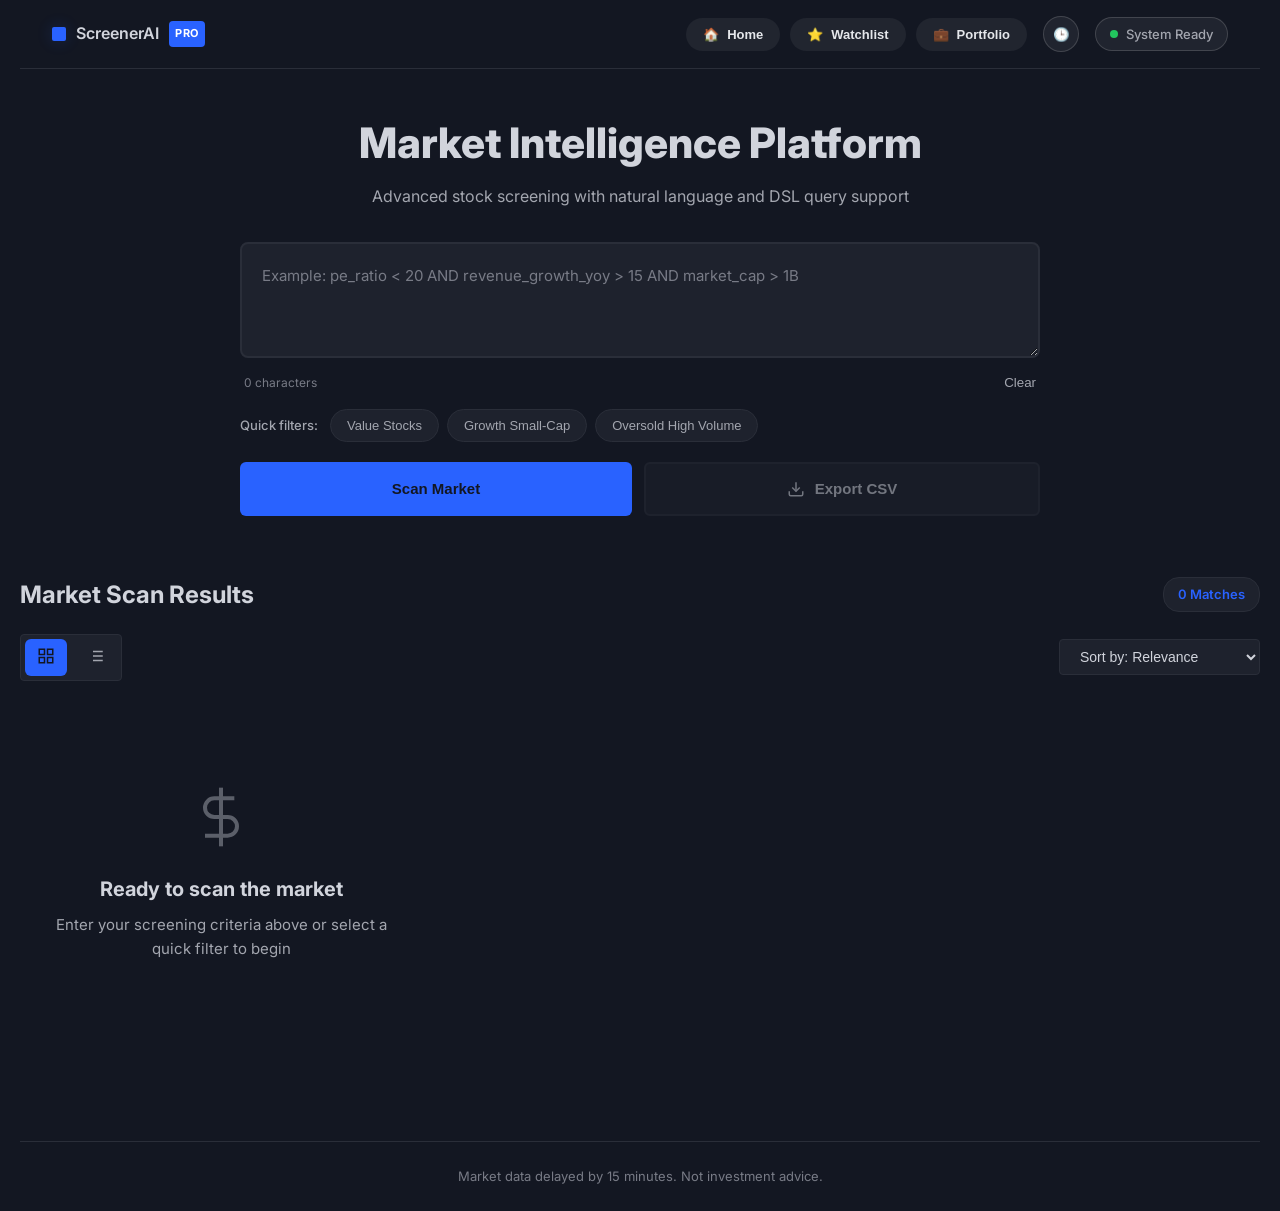
<file: Frontend/index.html>
<!DOCTYPE html>
<html lang="en">
<head>
    <meta charset="UTF-8">
    <meta name="viewport" content="width=device-width, initial-scale=1.0">
    <meta name="description" content="Professional AI-powered stock screener with advanced filtering and real-time market intelligence">
    <title>ScreenerAI Pro | Advanced Stock Market Intelligence</title>
    <link rel="stylesheet" href="style.css?v=pro">
    <link rel="preconnect" href="https://fonts.googleapis.com">
    <link rel="preconnect" href="https://fonts.gstatic.com" crossorigin>
    <link href="https://fonts.googleapis.com/css2?family=Inter:wght@400;500;600;700;800&display=swap" rel="stylesheet">

</head>
<body>
    <div class="app-shell">

       <header class="header">
  <div class="brand">
    <div class="logo-sq"></div>
    <span class="brand-text">ScreenerAI</span>
    <span class="version-badge">PRO</span>
  </div>

  <div class="header-actions">

    <div class="nav-group">
      <button class="nav-btn" onclick="window.location.href='index.html'">
        🏠 <span>Home</span>
      </button>

      <button class="nav-btn" onclick="window.location.href='watchlist.html'">
        ⭐ <span>Watchlist</span>
      </button>

      <button class="nav-btn" onclick="window.location.href='portfolio.html'">
        💼 <span>Portfolio</span>
      </button>
    </div>

    <button class="icon-btn" id="historyBtn" title="Query History">
      🕒
    </button>

    <div class="status-pill">
      <span class="status-indicator"></span>
      System Ready
    </div>

  </div>
</header>

        <main class="main-content">

            <section class="search-section">
                <div class="section-header">
                    <h1>Market Intelligence Platform</h1>
                    <p class="subtitle">Advanced stock screening with natural language and DSL query support</p>
                </div>

                <div class="search-container">

                    <div class="query-wrapper">
                        <textarea 
                            id="queryInput" 
                            placeholder="Example: pe_ratio < 20 AND revenue_growth_yoy > 15 AND market_cap > 1B"
                            aria-label="Stock screening query"
                            rows="3"
                        ></textarea>
                        <div class="query-meta">
                            <span class="char-count" id="charCount">0 characters</span>
                            <button class="text-btn" id="clearBtn">Clear</button>
                        </div>
                    </div>

                    <div class="examples-section">
                        <span class="examples-label">Quick filters:</span>
                        <div class="example-chips">
                            <button class="chip" data-query="pe_ratio < 15 AND dividend_yield > 2">Value Stocks</button>
                            <button class="chip" data-query="revenue_growth_yoy > 20 AND market_cap < 2B">Growth Small-Cap</button>
                            <button class="chip" data-query="rsi < 30 AND volume > avg_volume * 2">Oversold High Volume</button>
                        </div>
                    </div>

                    <div class="action-row">
                        <button id="runBtn" class="action-btn primary">
                            <span id="btnText">Scan Market</span>
                            <div id="loader" class="loader" aria-hidden="true"></div>
                        </button>
                        <button id="exportBtn" class="action-btn secondary" disabled>
                            <svg width="18" height="18" viewBox="0 0 24 24" fill="none" stroke="currentColor" stroke-width="2">
                                <path d="M21 15v4a2 2 0 0 1-2 2H5a2 2 0 0 1-2-2v-4"/>
                                <polyline points="7 10 12 15 17 10"/>
                                <line x1="12" y1="15" x2="12" y2="3"/>
                            </svg>
                            Export CSV
                        </button>
                    </div>
                </div>
            </section>

            <div id="toastContainer" class="toast-container" role="alert" aria-live="assertive"></div>

            <section class="results-section">
                <div class="section-meta">
                    <div class="results-header">
                        <h2>Market Scan Results</h2>
                        <span id="stockCount" class="count-tag">0 Matches</span>
                    </div>

                    <div class="results-controls">
                        <div class="view-toggle">
                            <button class="toggle-btn active" data-view="grid" aria-label="Grid view">
                                <svg width="18" height="18" viewBox="0 0 24 24" fill="none" stroke="currentColor" stroke-width="2">
                                    <rect x="3" y="3" width="7" height="7"/>
                                    <rect x="14" y="3" width="7" height="7"/>
                                    <rect x="14" y="14" width="7" height="7"/>
                                    <rect x="3" y="14" width="7" height="7"/>
                                </svg>
                            </button>
                            <button class="toggle-btn" data-view="table" aria-label="Table view">
                                <svg width="18" height="18" viewBox="0 0 24 24" fill="none" stroke="currentColor" stroke-width="2">
                                    <line x1="8" y1="6" x2="21" y2="6"/>
                                    <line x1="8" y1="12" x2="21" y2="12"/>
                                    <line x1="8" y1="18" x2="21" y2="18"/>
                                    <line x1="3" y1="6" x2="3.01" y2="6"/>
                                    <line x1="3" y1="12" x2="3.01" y2="12"/>
                                    <line x1="3" y1="18" x2="3.01" y2="18"/>
                                </svg>
                            </button>
                        </div>

                        <select id="sortSelect" class="sort-select" aria-label="Sort results">
                            <option value="relevance">Sort by: Relevance</option>
                            <option value="pe_asc">P/E Ratio (Low to High)</option>
                            <option value="pe_desc">P/E Ratio (High to Low)</option>
                            <option value="market_cap_desc">Market Cap (Largest)</option>
                            <option value="volume_desc">Volume (Highest)</option>
                        </select>
                    </div>
                </div>

                <div id="resultsList" class="results-grid" role="region" aria-label="Stock results">
                    <div class="empty-state">
                        <svg width="64" height="64" viewBox="0 0 24 24" fill="none" stroke="currentColor" stroke-width="1.5">
                            <line x1="12" y1="1" x2="12" y2="23"/>
                            <path d="M17 5H9.5a3.5 3.5 0 0 0 0 7h5a3.5 3.5 0 0 1 0 7H6"/>
                        </svg>
                        <h3>Ready to scan the market</h3>
                        <p>Enter your screening criteria above or select a quick filter to begin</p>
                    </div>
                </div>
                <section class="results-section" id="watchlistSection" style="display:none;">
  <div class="section-meta">
    <h2>My Watchlist</h2>
  </div>
  <div id="watchlistList" class="results-grid"></div>
</section>

                <div id="pagination" class="pagination" hidden></div>
            </section>
        </main>

        <footer class="footer">
            <p>Market data delayed by 15 minutes. Not investment advice.</p>
        </footer>
    </div>

    <script src="script.js"></script>
</body>
</html>
</file>
<file: Frontend/style.css>
:root {
    --bg-main: #131722;
    --bg-card: #1e222d;
    --bg-elevated: #2a2e39;
    --accent: #2962ff;
    --accent-hover: #1e4ebd;
    --accent-glow: rgba(41, 98, 255, 0.2);
    --success: #26a69a;
    --error: #ef5350;
    --warning: #ffb74d;
    --text-high: #d1d4dc;
    --text-mid: #a3a6af;
    --text-low: #787b86;
    --border: #2a2e39;
    --border-hover: #363a45;

    --radius-sm: 4px;
    --radius-md: 6px;
    --radius-lg: 8px;
    --radius-xl: 12px;

    --shadow-sm: 0 1px 3px rgba(0, 0, 0, 0.4);
    --shadow-md: 0 4px 6px rgba(0, 0, 0, 0.4);
    --shadow-lg: 0 10px 15px rgba(0, 0, 0, 0.4);
    --shadow-glow: none;

    --transition: 0.15s ease-in-out;
}

* {
    margin: 0;
    padding: 0;
    box-sizing: border-box;
}

body {
    background-color: var(--bg-main);
    color: var(--text-high);
    font-family: 'Inter', -apple-system, BlinkMacSystemFont, 'Segoe UI', Roboto, sans-serif;
    line-height: 1.6;
    -webkit-font-smoothing: antialiased;
    -moz-osx-font-smoothing: grayscale;
}

.app-shell {
    min-height: 100vh;
    max-width: 1400px;
    margin: 0 auto;
    padding: 0 20px;
}

.header {
    display: flex;
    justify-content: space-between;
    align-items: center;
    padding: 24px 0;
    border-bottom: 1px solid var(--border);
}

.brand {
    display: flex;
    align-items: center;
    gap: 12px;
    font-size: 22px;
    font-weight: 600;
}

.logo-sq {
    width: 18px;
    height: 18px;
    background: var(--accent);
    border-radius: 4px;
    box-shadow: 0 0 16px var(--accent-glow);
}

.version-badge {
    padding: 4px 10px;
    background: var(--accent);
    color: var(--bg-main);
    font-size: 11px;
    font-weight: 700;
    border-radius: 6px;
    text-transform: uppercase;
    letter-spacing: 0.5px;
}

.header-actions {
    display: flex;
    align-items: center;
    gap: 16px;
}

.status-pill {
    display: flex;
    align-items: center;
    gap: 8px;
    padding: 8px 16px;
    background: var(--bg-card);
    border: 1px solid var(--border);
    border-radius: 20px;
    font-size: 13px;
    font-weight: 500;
    color: var(--text-mid);
}

.status-indicator {
    width: 8px;
    height: 8px;
    background: var(--success);
    border-radius: 50%;
    animation: pulse 2s ease-in-out infinite;
}

@keyframes pulse {
    0%, 100% { opacity: 1; }
    50% { opacity: 0.5; }
}

.main-content {
    padding: 40px 0;
}

.search-section {
    margin-bottom: 48px;
}

.section-header {
    margin-bottom: 32px;
    text-align: center;
}

.section-header h1 {
    font-size: 42px;
    font-weight: 800;
    margin-bottom: 8px;
    color: var(--text-high);
}
.subtitle {
font-size: 16px;
color: var(--text-mid);
font-weight: 400;
}
.search-container {
max-width: 800px;
margin: 0 auto;
}

.query-wrapper {
margin-bottom: 16px;
}
textarea {
width: 100%;
background: var(--bg-card);
border: 2px solid var(--border);
border-radius: var(--radius-lg);
padding: 20px;
color: var(--text-high);
font-size: 15px;
font-family: 'Inter', monospace;
line-height: 1.6;
resize: vertical;
min-height: 100px;
transition: var(--transition);
}
textarea:focus {
outline: none;
border-color: var(--accent);
box-shadow: var(--shadow-glow);
}
textarea::placeholder {
color: var(--text-low);
}
.query-meta {
display: flex;
justify-content: space-between;
align-items: center;
margin-top: 8px;
padding: 0 4px;
}
.char-count {
font-size: 12px;
color: var(--text-low);
}

.examples-section {
display: flex;
align-items: center;
gap: 12px;
margin-bottom: 20px;
flex-wrap: wrap;
}
.examples-label {
font-size: 13px;
color: var(--text-mid);
font-weight: 500;
}
.example-chips {
display: flex;
gap: 8px;
flex-wrap: wrap;
}
.chip {
padding: 8px 16px;
background: var(--bg-card);
border: 1px solid var(--border);
border-radius: 20px;
color: var(--text-mid);
font-size: 13px;
font-weight: 500;
cursor: pointer;
transition: var(--transition);
}
.chip:hover {
background: var(--bg-elevated);
border-color: var(--accent);
color: var(--accent);
transform: translateY(-1px);
}

.action-row {
display: flex;
gap: 12px;
}
.action-btn {
flex: 1;
display: flex;
align-items: center;
justify-content: center;
gap: 10px;
padding: 16px 24px;
border: none;
border-radius: var(--radius-md);
font-size: 15px;
font-weight: 700;
cursor: pointer;
transition: var(--transition);
position: relative;
}
.action-btn.primary {
background: var(--accent);
color: var(--bg-main);
box-shadow: var(--shadow-glow);
}
.action-btn.primary:hover:not(:disabled) {
background: var(--accent-hover);
transform: translateY(-2px);
box-shadow: 0 6px 28px var(--accent-glow);
}
.action-btn.secondary {
background: var(--bg-card);
color: var(--text-high);
border: 2px solid var(--border);
}
.action-btn.secondary:hover:not(:disabled) {
background: var(--bg-elevated);
border-color: var(--accent);
}
.action-btn:disabled {
opacity: 0.5;
cursor: not-allowed;
}
.text-btn, .icon-btn, .icon-btn-sm {
background: none;
border: none;
color: var(--text-mid);
cursor: pointer;
transition: var(--transition);
}
.text-btn:hover {
color: var(--accent);
}
.icon-btn {
padding: 8px;
border-radius: var(--radius-sm);
}
.icon-btn:hover {
background: var(--bg-card);
color: var(--accent);
}
.icon-btn-sm {
padding: 6px;
border-radius: 6px;
}
.icon-btn-sm:hover {
background: var(--bg-elevated);
color: var(--accent);
}

.loader {
width: 20px;
height: 20px;
border: 3px solid rgba(0, 0, 0, 0.15);
border-top-color: var(--bg-main);
border-radius: 50%;
animation: spin 0.8s linear infinite;
display: none;
}
@keyframes spin {
to { transform: rotate(360deg); }
}

.toast-container {
position: fixed;
top: 20px;
right: 20px;
z-index: 1000;
display: flex;
flex-direction: column;
gap: 12px;
max-width: 400px;
}
.toast {
display: flex;
align-items: center;
gap: 12px;
padding: 16px 20px;
background: var(--bg-elevated);
border: 1px solid var(--border);
border-left: 4px solid var(--accent);
border-radius: var(--radius-md);
box-shadow: var(--shadow-lg);
transform: translateX(400px);
opacity: 0;
transition: var(--transition);
}
.toast.show {
transform: translateX(0);
opacity: 1;
}
.toast-success { border-left-color: var(--success); }
.toast-error { border-left-color: var(--error); }
.toast-warning { border-left-color: var(--warning); }
.toast svg {
flex-shrink: 0;
}
.toast-close {
margin-left: auto;
background: none;
border: none;
color: var(--text-mid);
font-size: 24px;
line-height: 1;
cursor: pointer;
padding: 0 4px;
}
.toast-close:hover {
color: var(--text-high);
}

.results-section {
margin-top: 60px;
}
.section-meta {
margin-bottom: 24px;
}
.results-header {
display: flex;
justify-content: space-between;
align-items: center;
margin-bottom: 20px;
}
.results-header h2 {
font-size: 24px;
font-weight: 700;
}
.count-tag {
padding: 6px 14px;
background: var(--bg-card);
border: 1px solid var(--border);
border-radius: 16px;
font-size: 13px;
font-weight: 600;
color: var(--accent);
}
.results-controls {
display: flex;
justify-content: space-between;
align-items: center;
gap: 16px;
}
.view-toggle {
display: flex;
gap: 8px;
background: var(--bg-card);
padding: 4px;
border-radius: var(--radius-sm);
border: 1px solid var(--border);
}
.toggle-btn {
padding: 8px 12px;
background: transparent;
border: none;
border-radius: 6px;
color: var(--text-mid);
cursor: pointer;
transition: var(--transition);
}
.toggle-btn.active {
background: var(--accent);
color: var(--bg-main);
}
.sort-select {
padding: 8px 16px;
background: var(--bg-card);
border: 1px solid var(--border);
border-radius: var(--radius-sm);
color: var(--text-high);
font-size: 14px;
cursor: pointer;
transition: var(--transition);
}
.sort-select:focus {
outline: none;
border-color: var(--accent);
}

.results-grid {
display: grid;
grid-template-columns: repeat(auto-fill, minmax(320px, 1fr));
gap: 16px;
}
@media (max-width: 768px) {
.results-grid {
grid-template-columns: 1fr;
}
}

.stock-card {
background: var(--bg-card);
border: 1px solid var(--border);
border-radius: var(--radius-lg);
padding: 20px;
cursor: pointer;
transition: var(--transition);
animation: fadeIn 0.4s ease-out;
}
.stock-card:hover {
background: var(--bg-elevated);
border-color: var(--accent);
transform: translateY(-2px);
box-shadow: var(--shadow-md);
}
@keyframes fadeIn {
from {
opacity: 0;
transform: translateY(20px);
}
to {
opacity: 1;
transform: translateY(0);
}
}
.card-header {
display: flex;
justify-content: space-between;
align-items: flex-start;
margin-bottom: 16px;
}
.ticker {
font-size: 20px;
font-weight: 800;
color: var(--accent);
margin-bottom: 4px;
}
.comp-name {
font-size: 13px;
color: var(--text-mid);
font-weight: 500;
}
.favorite.active svg {
fill: var(--warning);
stroke: var(--warning);
}
.card-metrics {
display: grid;
grid-template-columns: repeat(2, 1fr);
gap: 12px;
margin-bottom: 16px;
padding-bottom: 16px;
border-bottom: 1px solid var(--border);
}
.metric {
display: flex;
flex-direction: column;
gap: 4px;
}
.metric-label {
font-size: 11px;
text-transform: uppercase;
letter-spacing: 0.5px;
color: var(--text-low);
font-weight: 600;
}
.metric-value {
font-size: 16px;
font-weight: 700;
color: var(--text-high);
}
.card-footer {
display: flex;
justify-content: space-between;
align-items: center;
}
.price {
font-size: 20px;
font-weight: 700;
color: var(--text-high);
}
.change {
font-size: 14px;
font-weight: 700;
padding: 4px 10px;
border-radius: 6px;
}
.change.positive {
background: rgba(0, 255, 136, 0.1);
color: var(--success);
}
.change.negative {
background: rgba(255, 77, 77, 0.1);
color: var(--error);
}

.table-wrapper {
overflow-x: auto;
background: var(--bg-card);
border: 1px solid var(--border);
border-radius: var(--radius-lg);
}
.results-table {
width: 100%;
border-collapse: collapse;
}
.results-table th {
padding: 16px;
text-align: left;
font-size: 12px;
font-weight: 700;
text-transform: uppercase;
letter-spacing: 0.5px;
color: var(--text-mid);
border-bottom: 1px solid var(--border);
background: var(--bg-elevated);
}
.results-table td {
padding: 16px;
border-bottom: 1px solid var(--border);
}
.results-table tr:last-child td {
border-bottom: none;
}
.results-table tr:hover {
background: var(--bg-elevated);
}

.empty-state {
display: flex;
flex-direction: column;
align-items: center;
justify-content: center;
padding: 80px 20px;
text-align: center;
color: var(--text-mid);
}
.empty-state svg {
margin-bottom: 24px;
opacity: 0.5;
}
.empty-state h3 {
font-size: 20px;
font-weight: 700;
color: var(--text-high);
margin-bottom: 8px;
}
.empty-state p {
font-size: 15px;
color: var(--text-mid);
max-width: 400px;
}

.footer {
margin-top: 60px;
padding: 24px 0;
border-top: 1px solid var(--border);
text-align: center;
}
.footer p {
font-size: 13px;
color: var(--text-low);
}

@media (max-width: 768px) {
.app-shell {
padding: 0 16px;
}
.section-header h1 {
    font-size: 32px;
}

.action-row {
    flex-direction: column;
}

.results-controls {
    flex-direction: column;
    align-items: stretch;
}

.toast-container {
    left: 16px;
    right: 16px;
    max-width: none;
}
}

@media (prefers-reduced-motion: reduce) {
* {
animation: none !important;
transition: none !important;
}
}

button:focus-visible,
textarea:focus-visible,
select:focus-visible {
outline: 2px solid var(--accent);
outline-offset: 2px;
}

.stock-card {
  background: var(--bg-card);
  border: 1px solid var(--border);
  border-radius: var(--radius-md);
  padding: 16px 20px;
  cursor: pointer;
  transition: all 0.15s ease;
  display: flex;
  flex-direction: column;
  gap: 10px;
  min-height: 120px;
  box-shadow: var(--shadow-sm);
}

.stock-card:hover {
  transform: translateY(-2px);
  box-shadow: var(--shadow-md);
  border-color: var(--accent);
}

.card-top {
  display: flex;
  justify-content: space-between;
  align-items: center;
}

.symbol {
  font-size: 18px;
  font-weight: 700;
  letter-spacing: 0.5px;
  color: #ffffff;
}

.company-name {
  font-size: 13px;
  color: #9aa4bf;
  line-height: 1.3;
}

.price-row {
  display: flex;
  justify-content: space-between;
  align-items: center;
}

.price {
  font-size: 20px;
  font-weight: 700;
  color: #00f7ff;
}

.pe {
  font-size: 13px;
  color: var(--text-mid);
  background: var(--bg-elevated);
  border: 1px solid var(--border);
  padding: 4px 8px;
  border-radius: 4px;
}

.star-btn {
  background: rgba(255,255,255,0.08);
  border: none;
  border-radius: 8px;
  padding: 6px 8px;
  cursor: pointer;
  font-size: 14px;
  transition: 0.2s;
}

.star-btn:hover {
  background: rgba(255,215,0,0.2);
}

.header-btn {
  display: flex;
  align-items: center;
  gap: 6px;
  padding: 8px 14px;
  border-radius: 999px;
  font-size: 13px;
  font-weight: 600;
  cursor: pointer;
  border: 1px solid transparent;
  background: rgba(255, 255, 255, 0.06);
  color: #e5e7eb;
  transition: all 0.25s ease;
}

.watchlist-btn {
  border-color: rgba(255, 215, 0, 0.35);
}

.watchlist-btn:hover {
  background: rgba(255, 215, 0, 0.15);
  box-shadow: 0 0 14px rgba(255, 215, 0, 0.4);
}

.portfolio-btn {
  border-color: rgba(0, 242, 255, 0.35);
}

.portfolio-btn:hover {
  background: rgba(0, 242, 255, 0.15);
  box-shadow: 0 0 14px rgba(0, 242, 255, 0.45);
}

.header-btn span {
  letter-spacing: 0.3px;
}

.watchlist-btn {
  border-color: rgba(255, 215, 0, 0.35);
}

.watchlist-btn:hover {
  background: rgba(255, 215, 0, 0.18);
  box-shadow: 0 0 14px rgba(255, 215, 0, 0.4);
  transform: translateY(-1px);
}

.header {
  display: flex;
  justify-content: space-between;
  align-items: center;
  padding: 16px 32px;
  border-bottom: 1px solid var(--border);
  background: var(--bg-main);
}

.brand {
  display: flex;
  align-items: center;
  gap: 10px;
}

.logo-sq {
  width: 14px;
  height: 14px;
  background: var(--accent);
  border-radius: 2px;
}

.brand-text {
  font-size: 16px;
  font-weight: 600;
  color: var(--text-high);
}

.version-badge {
  background: var(--accent);
  color: #ffffff;
  font-size: 11px;
  font-weight: 700;
  padding: 4px 6px;
  border-radius: 4px;
}

.header-actions {
  display: flex;
  align-items: center;
  gap: 16px;
}

.nav-group {
  display: flex;
  gap: 10px;
}

.nav-btn {
  display: flex;
  align-items: center;
  gap: 8px;
  padding: 8px 16px;
  border-radius: 999px;
  font-size: 13px;
  font-weight: 600;
  cursor: pointer;
  background: rgba(255,255,255,0.06);
  border: 1px solid transparent;
  color: #e5e7eb;
  transition: all 0.25s ease;
}

.nav-btn span {
  position: relative;
  top: 0.5px;
}

.watchlist-btn {
  border-color: rgba(255,215,0,0.4);
}

.watchlist-btn:hover {
  background: rgba(255,215,0,0.15);
  box-shadow: 0 0 12px rgba(255,215,0,0.35);
  transform: translateY(-1px);
}

.portfolio-btn {
  border-color: rgba(0,242,255,0.4);
}

.portfolio-btn:hover {
  background: rgba(0,242,255,0.15);
  box-shadow: 0 0 12px rgba(0,242,255,0.4);
  transform: translateY(-1px);
}

.icon-btn {
  background: rgba(255,255,255,0.06);
  border: 1px solid rgba(255,255,255,0.15);
  border-radius: 50%;
  width: 36px;
  height: 36px;
  cursor: pointer;
  color: #cbd5e1;
  transition: all 0.2s ease;
}

.icon-btn:hover {
  background: rgba(255,255,255,0.12);
}

.status-pill {
  display: flex;
  align-items: center;
  gap: 8px;
  padding: 6px 14px;
  border-radius: 999px;
  font-size: 13px;
  background: rgba(255,255,255,0.06);
  border: 1px solid rgba(255,255,255,0.15);
}

.status-indicator {
  width: 8px;
  height: 8px;
  background: #22c55e;
  border-radius: 50%;
}
</file>
